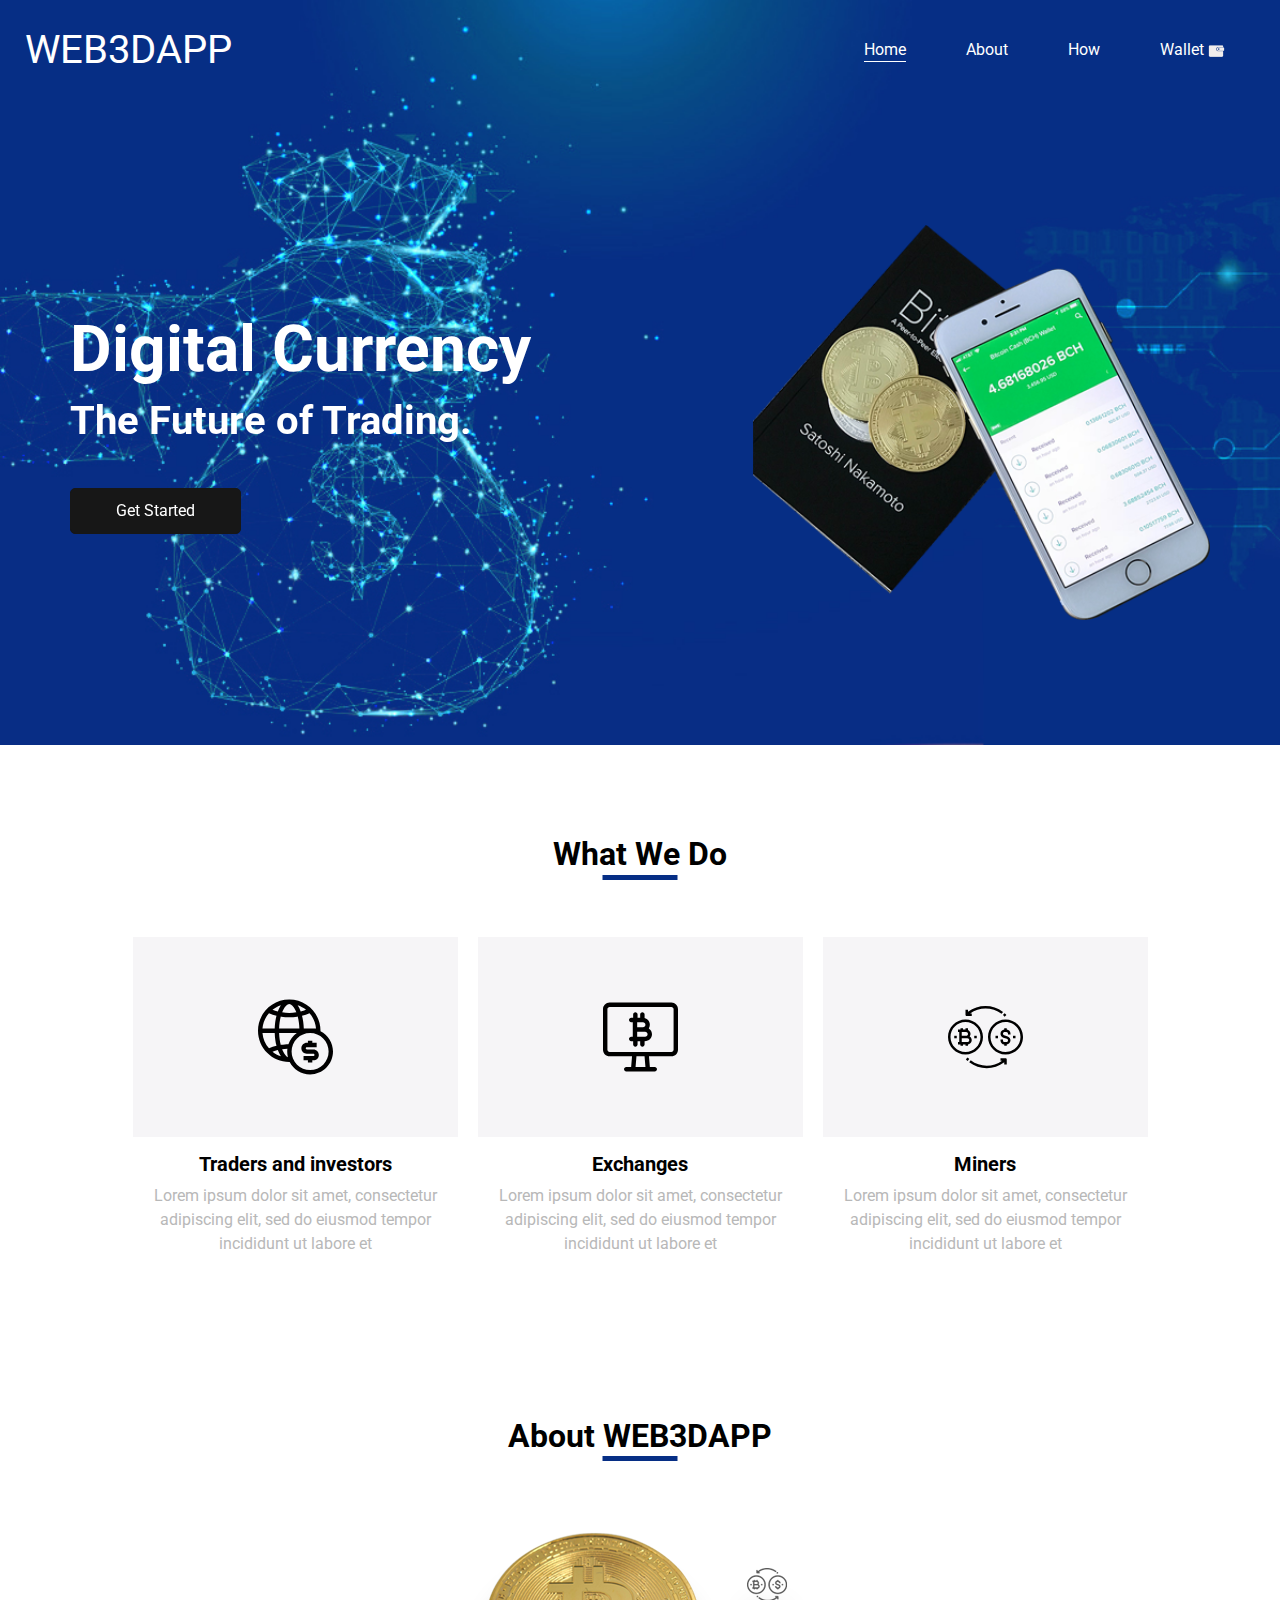
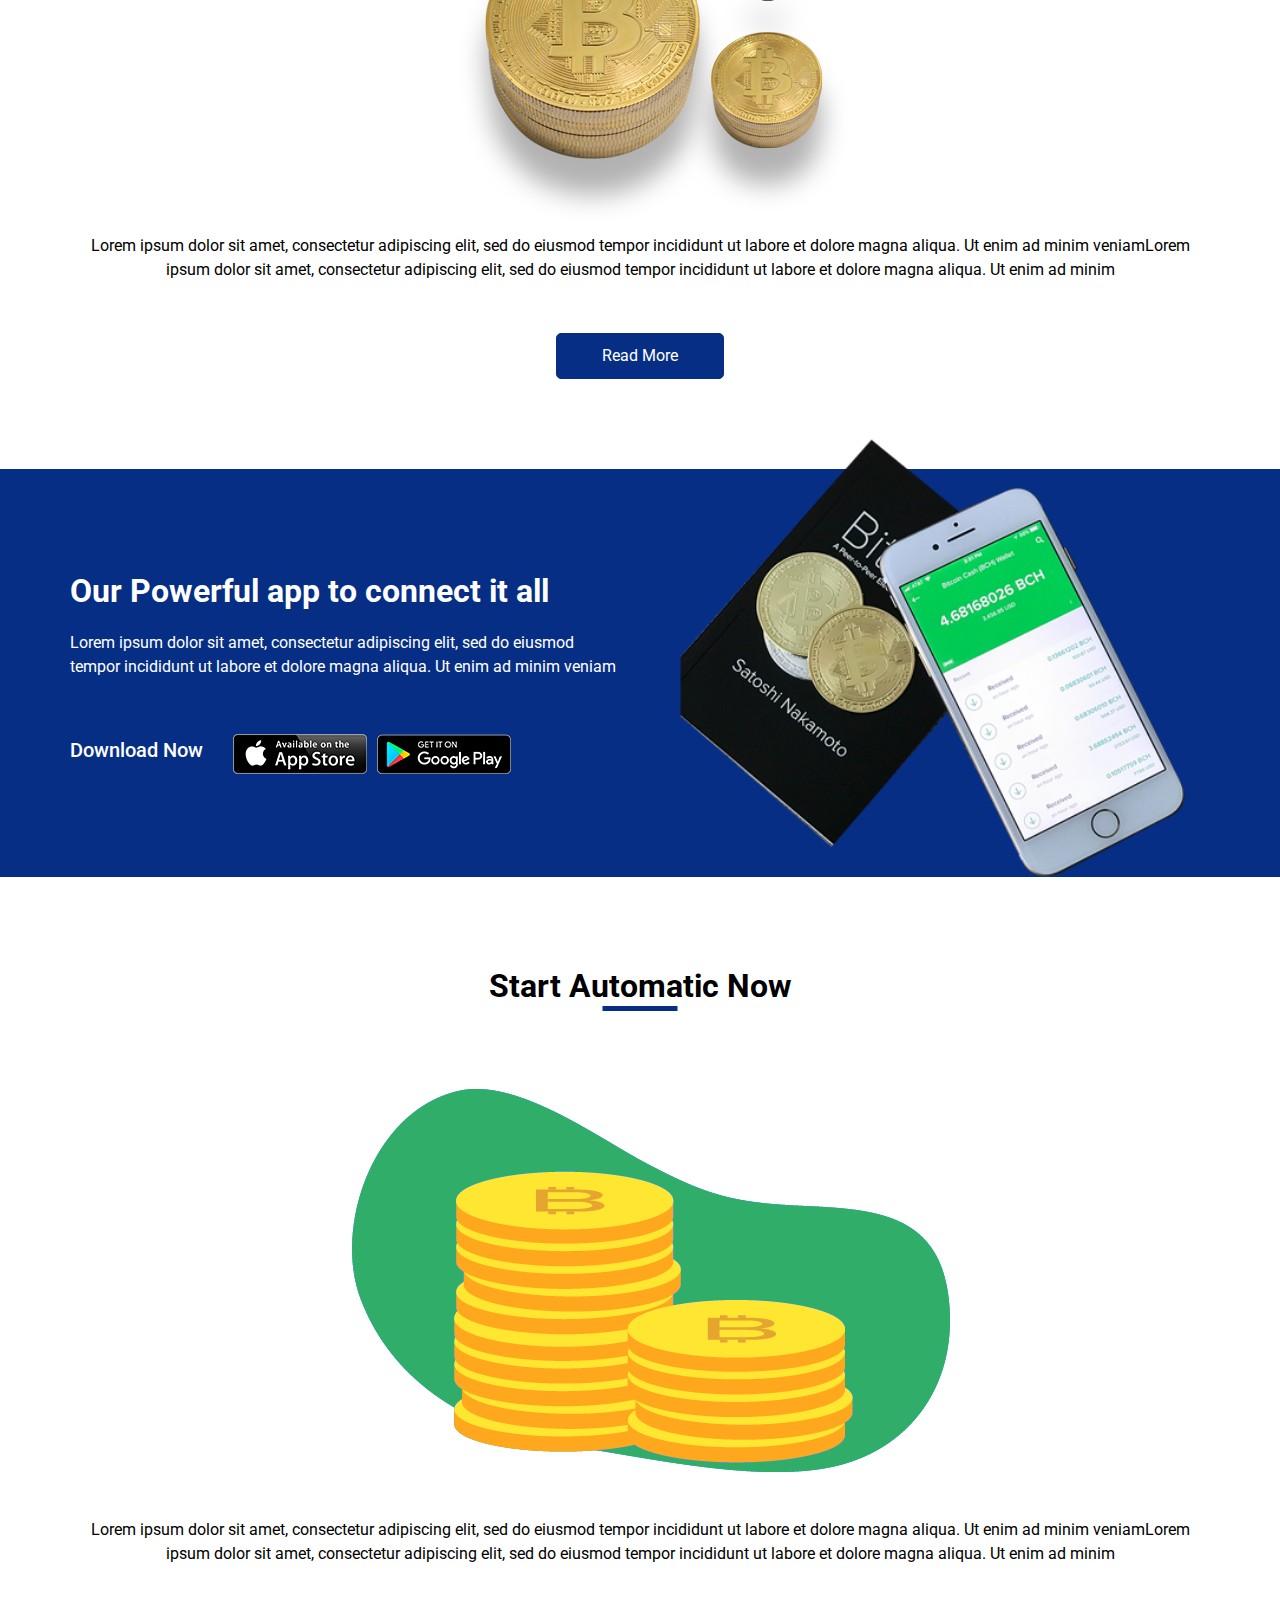
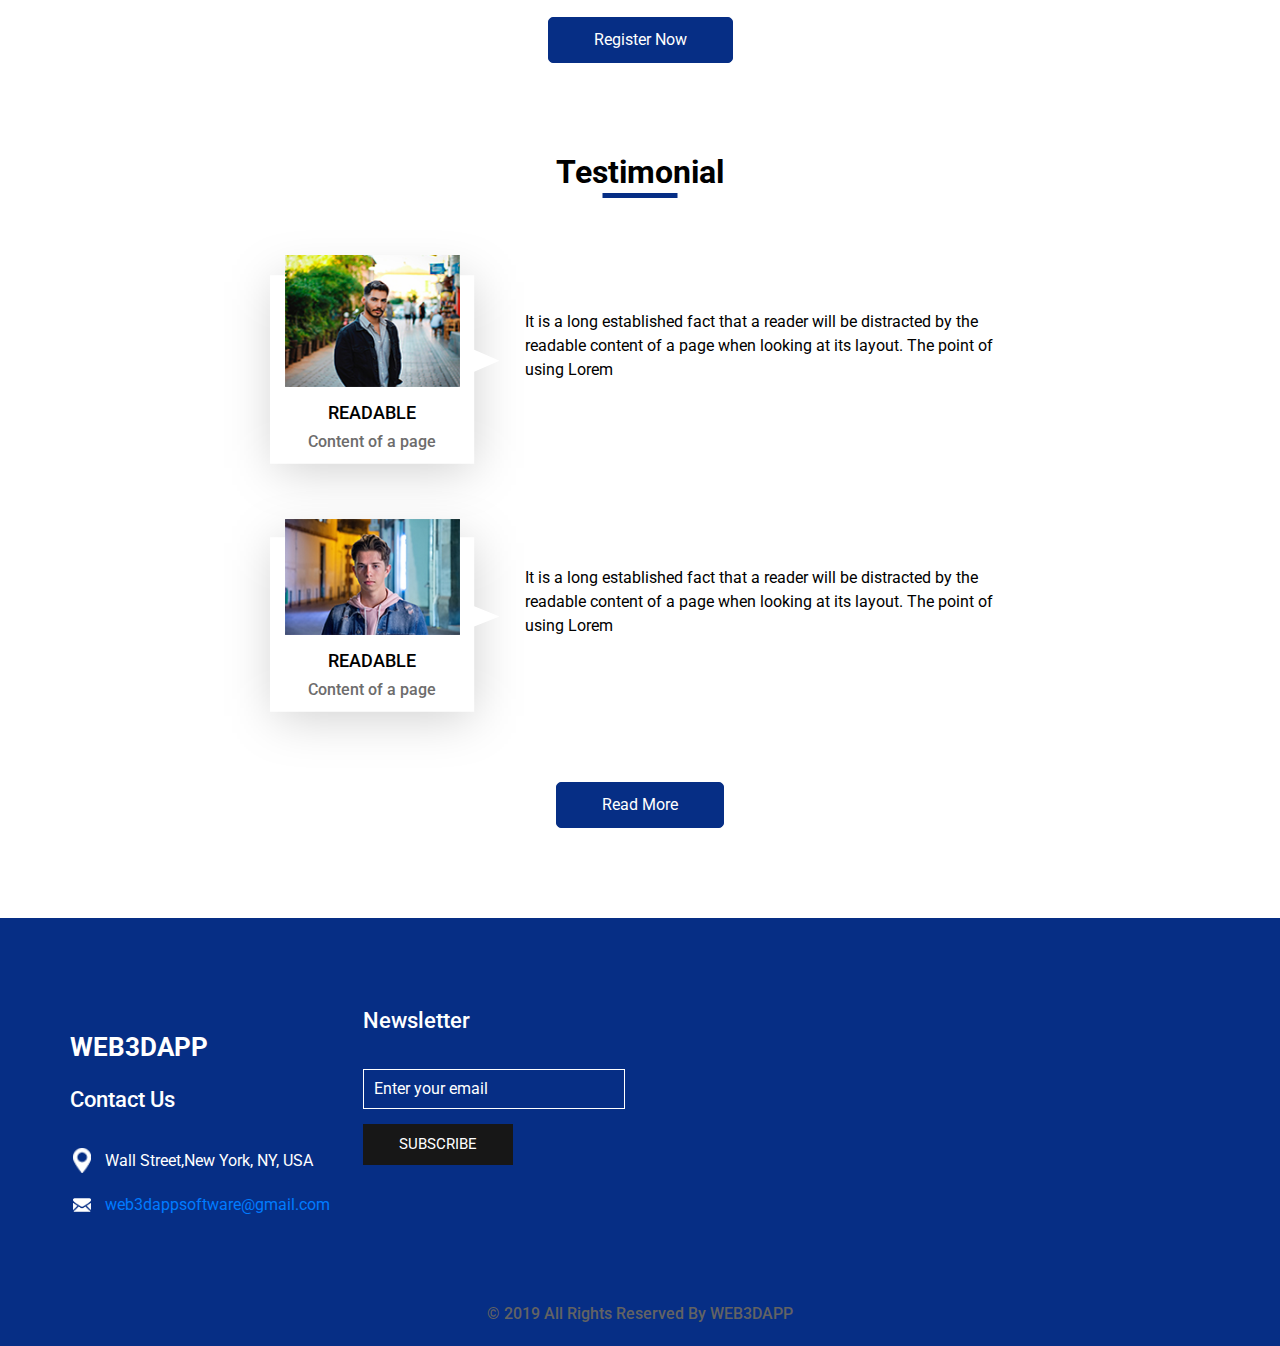
<file: index.html>
<!DOCTYPE html>
<html>

<head>
  <!-- Basic -->
  <meta charset="utf-8" />
  <meta http-equiv="X-UA-Compatible" content="IE=edge" />
  <!-- Mobile Metas -->
  <meta name="viewport" content="width=device-width, initial-scale=1, shrink-to-fit=no" />
  <!-- Site Metas -->
  <meta name="keywords" content="" />
  <meta name="description" content="" />
  <meta name="author" content="" />

  <title>WEB3DAPP</title>

  <!-- bootstrap core css -->
  <link rel="stylesheet" type="text/css" href="css/bootstrap.css" />

  <!-- fonts style -->
  <link href="https://fonts.googleapis.com/css?family=Roboto:400,700&display=swap" rel="stylesheet" />
  <!-- Custom styles for this template -->
  <link href="css/style.css" rel="stylesheet" />
  <!-- responsive style -->
  <link href="css/responsive.css" rel="stylesheet" />
</head>

<body>
  <div class="hero_area">
    <!-- header section strats -->
    <header class="header_section">
      <div class="container-fluid">
        <nav class="navbar navbar-expand-lg custom_nav-container ">
          <a class="navbar-brand" href="index.html">
            <span>
              WEB3DAPP
            </span>
          </a>
          <button class="navbar-toggler" type="button" data-toggle="collapse" data-target="#navbarSupportedContent"
            aria-controls="navbarSupportedContent" aria-expanded="false" aria-label="Toggle navigation">
            <span class="navbar-toggler-icon"></span>
          </button>

          <div class="collapse navbar-collapse" id="navbarSupportedContent">
            <div class="d-flex ml-auto flex-column flex-lg-row align-items-center">
              <ul class="navbar-nav  ">
                <li class="nav-item active">
                  <a class="nav-link" href="index.html">Home <span class="sr-only">(current)</span></a>
                </li>
                <li class="nav-item ">
                  <a class="nav-link" href="about.html"> About </a>
                </li>
                <li class="nav-item">
                  <a class="nav-link" href="how.html"> How </a>
                </li>
                <li class="nav-item">
                  <a class="nav-link" href="wallet.html">
                    <span>Wallet</span> <img src="images/wallet.png" alt="" />
                  </a>
                </li>
              </ul>
            </div>
          </div>
        </nav>
      </div>
    </header>
    <!-- end header section -->
    <!-- slider section -->
    <section class=" slider_section position-relative">
      <div id="carouselExampleIndicators" class="carousel slide" data-ride="carousel">
        <div class="carousel-inner">
          <div class="carousel-item active">
            <div class="container">
              <div class="box">
                <div class="row">
                  <div class="col-md-7">
                    <div class="detail-box">
                      <div>
                        <h1>
                          Digital Currency
                        </h1>
                        <h2>
                          The Future of Trading.
                        </h2>
                        <div class="">
                          <a href="wallet.html">
                            Get Started
                          </a>
                        </div>
                      </div>
                    </div>
                  </div>
                  <div class="col-md-5">
                    <div class="img-box">
                      <img src="images/slider-img.png" alt="" />
                    </div>
                  </div>
                </div>
              </div>
            </div>
          </div>
          </div>
        </div>
      </div>
    </section>
    <!-- end slider section -->
  </div>

  <!-- how section -->
  <section class="how_section layout_padding">
    <div class="heading_container">
      <h2>
        What We Do
      </h2>
    </div>
    <div class="how_container">
      <div class="box">
        <div class="img-box">
          <svg xmlns="http://www.w3.org/2000/svg" xmlns:xlink="http://www.w3.org/1999/xlink" version="1.1" id="Capa_1"
            x="0px" y="0px" viewBox="0 0 512 512" style="enable-background:new 0 0 512 512;" xml:space="preserve"
            width="512" height="512">
            <g>
              <path
                d="M426.674,216.389c-0.002-1.379-0.004-2.631-0.004-3.059C426.67,95.51,331.15,0,213.33,0C95.51,0,0,95.51,0,213.33   s95.51,213.34,213.33,213.34c0.321,0,1.527,0.001,3.058,0.003C242.249,477.32,294.917,512,355.688,512   C442.017,512,512,442.017,512,355.688C512,294.918,477.321,242.25,426.674,216.389z M312.565,198.33   c-1.021-31.76-5.29-61.603-12.102-88.021c17.098-4.457,34.222-10.236,51.219-17.272c25.82,29.599,41.23,66.198,44.375,105.293    M327.876,70.176c-12.086,4.518-24.203,8.335-36.289,11.434c-5.954-16.226-12.985-30.55-20.86-42.488   C291.374,45.902,310.688,56.37,327.876,70.176z M170.18,75.197c12.987-27.821,29.523-45.104,43.155-45.104   s30.168,17.283,43.156,45.104c1.876,4.02,3.658,8.231,5.352,12.597c-32.186,5.123-64.813,5.124-97.014,0   C166.522,83.428,168.303,79.217,170.18,75.197z M213.341,121.646c18.139,0,36.28-1.463,54.288-4.389   c1.152-0.187,2.306-0.39,3.46-0.589c6.475,24.82,10.438,52.799,11.458,81.662H144.124c1.019-28.864,4.982-56.845,11.458-81.665   c1.152,0.199,2.303,0.405,3.454,0.591C177.056,120.183,195.197,121.646,213.341,121.646z M155.945,39.119   c-7.877,11.939-14.909,26.266-20.864,42.494c-12.079-3.098-24.192-6.921-36.286-11.441   C115.981,56.366,135.297,45.897,155.945,39.119z M74.986,93.039c17.018,7.041,34.136,12.804,51.224,17.259   c-6.813,26.421-11.083,56.267-12.105,88.032H30.612C33.758,159.236,49.167,122.638,74.986,93.039z M30.612,228.33h83.501   c1.041,31.763,5.339,61.594,12.171,87.999c-0.001,0-0.003,0.001-0.004,0.001c-17.117,4.459-34.264,10.238-51.301,17.297   C49.165,304.022,33.758,267.423,30.612,228.33z M98.781,356.482c12.133-4.536,24.286-8.364,36.399-11.472   c0.003-0.001,0.006-0.001,0.009-0.002c5.997,16.291,13.073,30.673,21.009,42.623C135.448,380.853,116.042,370.35,98.781,356.482z    M155.65,309.96c-6.492-24.801-10.476-52.77-11.515-81.63l120.683,0.162c-26.274,18.804-46.479,45.544-57.11,76.719   c-15.447,0.469-34.298,1.859-48.668,4.189C157.91,309.58,156.78,309.77,155.65,309.96z M170.18,351.178   c-1.839-3.939-3.59-8.056-5.253-12.327c0.001,0,0.002,0,0.003,0c10.132-1.608,24.351-2.703,35.732-3.296   c-0.848,6.592-1.287,13.311-1.287,20.134c0,13.254,1.656,26.121,4.761,38.41C192.872,388.206,180.159,372.554,170.18,351.178z    M445.004,445.004C421.147,468.861,389.427,482,355.688,482s-65.459-13.139-89.316-36.996   c-23.857-23.857-36.996-55.577-36.996-89.316s13.139-65.459,36.996-89.316c23.857-23.857,55.577-36.996,89.316-36.996   s65.459,13.139,89.316,36.996C468.861,290.228,482,321.948,482,355.688S468.861,421.147,445.004,445.004z" />
              <path
                d="M378.022,340.686h-44.67c-4.032,0-7.439-3.407-7.439-7.439s3.407-7.439,7.439-7.439h67.109v-30h-29.704V281.26h-30.001   v14.548h-7.405c-20.645,0-37.439,16.795-37.439,37.439s16.795,37.439,37.439,37.439h44.67c4.032,0,7.439,3.407,7.439,7.439   s-3.407,7.439-7.44,7.439l-67.109,0.003l0.002,30l29.844-0.001v14.466h30v-14.467l7.264,0c20.645,0,37.439-16.795,37.439-37.439   S398.667,340.686,378.022,340.686z" />
            </g>
          </svg>
        </div>
        <div class="detail-box">
          <h5>
            Traders and investors
          </h5>
          <p>
            Lorem ipsum dolor sit amet, consectetur adipiscing elit, sed do
            eiusmod tempor incididunt ut labore et
          </p>
        </div>
      </div>
      <div class="box">
        <div class="img-box">
          <svg id="Capa_1" enable-background="new 0 0 510 510" height="512" viewBox="0 0 510 510" width="512"
            xmlns="http://www.w3.org/2000/svg">
            <path
              d="m465 21.125h-420c-24.813 0-45 20.187-45 45v275.5c0 24.813 20.187 45 45 45h152.393l-6.049 72.25h-33.344c-8.284 0-15 6.716-15 15s6.716 15 15 15h194c8.284 0 15-6.716 15-15s-6.716-15-15-15h-33.343l-6.049-72.25h152.392c24.813 0 45-20.187 45-45v-275.5c0-24.813-20.187-45-45-45zm-176.448 437.745h-67.104l6.049-72.245h55.006zm191.448-117.245c0 8.271-6.729 15-15 15h-420c-8.271 0-15-6.729-15-15v-275.5c0-8.271 6.729-15 15-15h420c8.271 0 15 6.729 15 15z" />
            <path
              d="m311.575 196.458c16.753-27.055 2.261-62.848-28.771-70.554v-24.112c0-8.284-6.716-15-15-15s-15 6.716-15 15v22.719h-17.754v-22.719c0-8.284-6.716-15-15-15s-15 6.716-15 15v22.719h-13.203c-8.284 0-15 6.716-15 15s6.716 15 15 15h10.607v98.729h-10.607c-8.284 0-15 6.716-15 15s6.716 15 15 15h13.203v22.719c0 8.284 6.716 15 15 15s15-6.716 15-15v-22.719h17.754v22.719c0 8.284 6.716 15 15 15s15-6.716 15-15v-22.719c53.06-.001 66.703-62.171 28.771-86.782zm-22.956-24.765c0 9.474-7.708 17.182-17.182 17.182h-38.983v-34.364h38.983c9.474 0 17.182 7.708 17.182 17.182zm-2.648 81.546h-53.517v-34.364h53.517c9.475 0 17.183 7.708 17.183 17.182s-7.709 17.182-17.183 17.182z" />
          </svg>
        </div>
        <div class="detail-box">
          <h5>
            Exchanges

          </h5>
          <p>
            Lorem ipsum dolor sit amet, consectetur adipiscing elit, sed do
            eiusmod tempor incididunt ut labore et
          </p>
        </div>
      </div>
      <div class="box">
        <div class="img-box">
          <svg height="480pt" viewBox="0 -40 480 479" width="480pt" xmlns="http://www.w3.org/2000/svg">
            <path
              d="m112 311.707031c61.855469 0 112-50.144531 112-112s-50.144531-112-112-112-112 50.144531-112 112c.0664062 61.828125 50.171875 111.933594 112 112zm0-208c53.019531 0 96 42.980469 96 96s-42.980469 96-96 96-96-42.980469-96-96c.058594-52.996093 43.003906-95.941406 96-96zm0 0" />
            <path
              d="m256 199.707031c0 61.855469 50.144531 112 112 112s112-50.144531 112-112-50.144531-112-112-112c-61.828125.066407-111.933594 50.171875-112 112zm208 0c0 53.019531-42.980469 96-96 96s-96-42.980469-96-96 42.980469-96 96-96c52.996094.058594 95.941406 43.003907 96 96zm0 0" />
            <path
              d="m120 64.507812h32v-16h-10.398438c60.222657-43.734374 142.070313-42.535156 200.984376 2.953126l9.78125-12.664063c-66.074219-50.957031-158.164063-51.074219-224.367188-.28125v-14.007813h-16v32c0 4.417969 3.582031 8 8 8zm0 0" />
            <path
              d="m362.175781 69.195312 11.648438-10.976562c-3.65625-3.871094-7.527344-7.632812-11.503907-11.199219l-10.640624 12c3.632812 3.207031 7.160156 6.640625 10.496093 10.175781zm0 0" />
            <path
              d="m114.175781 341.195312c3.65625 3.871094 7.527344 7.632813 11.503907 11.199219l10.640624-11.960937c-3.632812-3.199219-7.160156-6.65625-10.496093-10.191406zm0 0" />
            <path
              d="m145.40625 347.957031-9.78125 12.664063c66.074219 50.957031 158.171875 51.074218 224.375.277344v14.007812h16v-32c0-4.417969-3.582031-8-8-8h-32v16h10.398438c-60.222657 43.734375-142.070313 42.535156-200.984376-2.949219zm0 0" />
            <path
              d="m80 255.707031h16v-8h16v8h16v-8.40625c11.644531-1.621093 21.019531-10.382812 23.417969-21.894531 2.398437-11.511719-2.691407-23.289062-12.722657-29.425781 4.871094-6.703125 6.492188-15.230469 4.421876-23.253907-2.066407-8.023437-7.613282-14.699218-15.117188-18.210937v-10.808594h-16v8h-16v-8h-16v8h-16v16h8v64h-8v16h16zm8-88h28c6.628906 0 12 5.371094 12 12 0 6.628907-5.371094 12-12 12h-28zm36 64h-36v-24h36c6.628906 0 12 5.371094 12 12 0 6.628907-5.371094 12-12 12zm0 0" />
            <path d="m168 191.707031h16v16h-16zm0 0" />
            <path d="m40 191.707031h16v16h-16zm0 0" />
            <path d="m304 191.707031h16v16h-16zm0 0" />
            <path d="m416 191.707031h16v16h-16zm0 0" />
            <path
              d="m360 143.707031v8.265625c-12.488281 1.179688-22.4375 10.957032-23.84375 23.421875-1.40625 12.464844 6.117188 24.210938 18.027344 28.144531l22.570312 7.519532c4.9375 1.632812 7.957032 6.613281 7.128906 11.75-.832031 5.136718-5.273437 8.90625-10.476562 8.898437h-10.8125c-5.851562-.007812-10.589844-4.75-10.59375-10.601562v-5.398438h-16v5.398438c.042969 13.644531 10.421875 25.03125 24 26.335937v8.265625h16v-8.265625c12.488281-1.179687 22.4375-10.953125 23.84375-23.421875 1.40625-12.464843-6.117188-24.210937-18.027344-28.144531l-22.570312-7.519531c-4.9375-1.632813-7.957032-6.613281-7.128906-11.75.832031-5.136719 5.273437-8.90625 10.476562-8.898438h10.8125c5.851562.007813 10.589844 4.75 10.59375 10.601563v5.398437h16v-5.398437c-.042969-13.644532-10.421875-25.03125-24-26.335938v-8.265625zm0 0" />
          </svg>
        </div>
        <div class="detail-box">
          <h5>
            Miners
          </h5>
          <p>
            Lorem ipsum dolor sit amet, consectetur adipiscing elit, sed do
            eiusmod tempor incididunt ut labore et
          </p>
        </div>
      </div>
  </section>
  <!-- end how section -->

  <!-- about section -->

  <section class="about_section layout_padding-bottom">
    <div class="container">
      <div class="heading_container">
        <h2>
          About WEB3DAPP
        </h2>
      </div>
      <div class="box">
        <div class="img-box">
          <img src="images/about-img.png" alt="">
        </div>
        <div class="detail-box">
          <p>
            Lorem ipsum dolor sit amet, consectetur adipiscing elit, sed do eiusmod tempor incididunt ut labore et
            dolore magna aliqua. Ut enim ad minim veniamLorem ipsum dolor sit amet, consectetur adipiscing elit, sed do
            eiusmod tempor incididunt ut labore
            et dolore magna aliqua. Ut enim ad minim
          </p>
          <div class="btn-box">
            <a href="">
              Read More
            </a>
          </div>
        </div>
      </div>
    </div>
  </section>
  <!-- end about section -->

  <!-- app section -->

  <section class="app_section">
    <div class="container">
      <div class="row">
        <div class="col-md-6">
          <div class="detail-box">
            <h2>
              Our Powerful app to connect it all
            </h2>
            <p>
              Lorem ipsum dolor sit amet, consectetur adipiscing elit, sed do eiusmod tempor incididunt ut labore et
              dolore magna aliqua. Ut enim ad minim veniam
            </p>
            <div class="download_box">
              <h5>
                Download Now
              </h5>
              <div class="btn-box">
                <a href="">
                  <img src="images/app-store.png" alt="">
                </a>
                <a href="">
                  <img src="images/play-store.png" alt="">
                </a>
              </div>
            </div>
          </div>
        </div>
        <div class="col-md-6">
          <div class="img-box">
            <img src="images/slider-img.png" alt="">
          </div>
        </div>
      </div>
    </div>
  </section>

  <!-- end app section -->


  <!-- auto section -->

  <section class="auto_section layout_padding">
    <div class="container">
      <div class="heading_container">
        <h2>
          Start Automatic Now
        </h2>
      </div>
      <div class="box">
        <div class="img-box">
          <img src="images/auto-img.png" alt="">
        </div>
        <div class="detail-box">
          <p>
            Lorem ipsum dolor sit amet, consectetur adipiscing elit, sed do eiusmod tempor incididunt ut labore et
            dolore magna aliqua. Ut enim ad minim veniamLorem ipsum dolor sit amet, consectetur adipiscing elit, sed do
            eiusmod tempor incididunt ut labore
            et dolore magna aliqua. Ut enim ad minim
          </p>
          <div class="btn-box">
            <a href="">
              Register Now
            </a>
          </div>
        </div>
      </div>
    </div>
  </section>
  <!-- end auto section -->

  <!-- client section -->

  <section class="client_section layout_padding-bottom">
    <div class="container">
      <div class="heading_container">
        <h2>
          Testimonial
        </h2>
      </div>
      <div class="box">
        <div class="b-1">
          <div class="client_id">
            <div class="img-box">
              <img src="images/client-1.jpg" alt="">
            </div>
            <div class="name">
              <h5>
                Readable
              </h5>
              <h6>
                Content of a page
              </h6>
            </div>
          </div>
        </div>
        <div class="client_detail">
          <p>
            It is a long established fact that a reader will be distracted by the readable content of a page when
            looking at its layout. The point of using Lorem
          </p>
        </div>
      </div>
      <div class="box">
        <div class="client_id">
          <div class="img-box">
            <img src="images/client-2.jpg" alt="">
          </div>
          <div class="name">
            <h5>
              Readable
            </h5>
            <h6>
              Content of a page
            </h6>
          </div>
        </div>
        <div class="client_detail">
          <p>
            It is a long established fact that a reader will be distracted by the readable content of a page when
            looking at its layout. The point of using Lorem
          </p>
        </div>
      </div>
      <div class="btn-box">
        <a href="">
          Read More
        </a>
      </div>
    </div>
  </section>


  <!-- end client section -->

      <!-- info section -->
      <section class="info_section layout_padding">
        <div class="container">
          <div class="row">
            <div class="col-md-3">
              <div class="info_contact">
                <div class="info_logo">
                  <a href="index.html">
                    <span>
                      WEB3DAPP</span>
                  </a>
                </div>
                <h5>
                  Contact Us
                </h5>
                
                <div>
                  <div class="img-box">
                    <img src="images/location.png" width="18px" alt="" />
                  </div>
                  <p>
                    Wall Street,New York, NY, USA
                  </p>
                </div>
    
    
                <div>
                  <div class="img-box">
                    <img src="images/envelope.png" width="18px" alt="" />
                  </div>
                  <p>
                    <a href="mailto:web3dappsoftware@gmail.com">web3dappsoftware@gmail.com</a>
                  </p>
                </div>
              </div>
            </div>
    
            <div class="col-md-3">
              <div class="info_form ">
                <h5>
                  Newsletter
                </h5>
                <form action="">
                  <input type="email" placeholder="Enter your email" />
                  <button>
                    Subscribe
                  </button>
                </form>
              </div>
            </div>
          </div>
        </div>
      </section>
    
      <!-- end info_section -->
    
      <!-- footer section -->
      <section class="container-fluid footer_section">
        <p>
          &copy; 2019 All Rights Reserved By
          <a href="index.html">WEB3DAPP</a>
        </p>
      </section>
      <!-- footer section -->
        <script type="text/javascript" src="js/jquery-3.4.1.min.js"></script>
        <script type="text/javascript" src="js/bootstrap.js"></script>
      
      </body>
    </html>
</file>
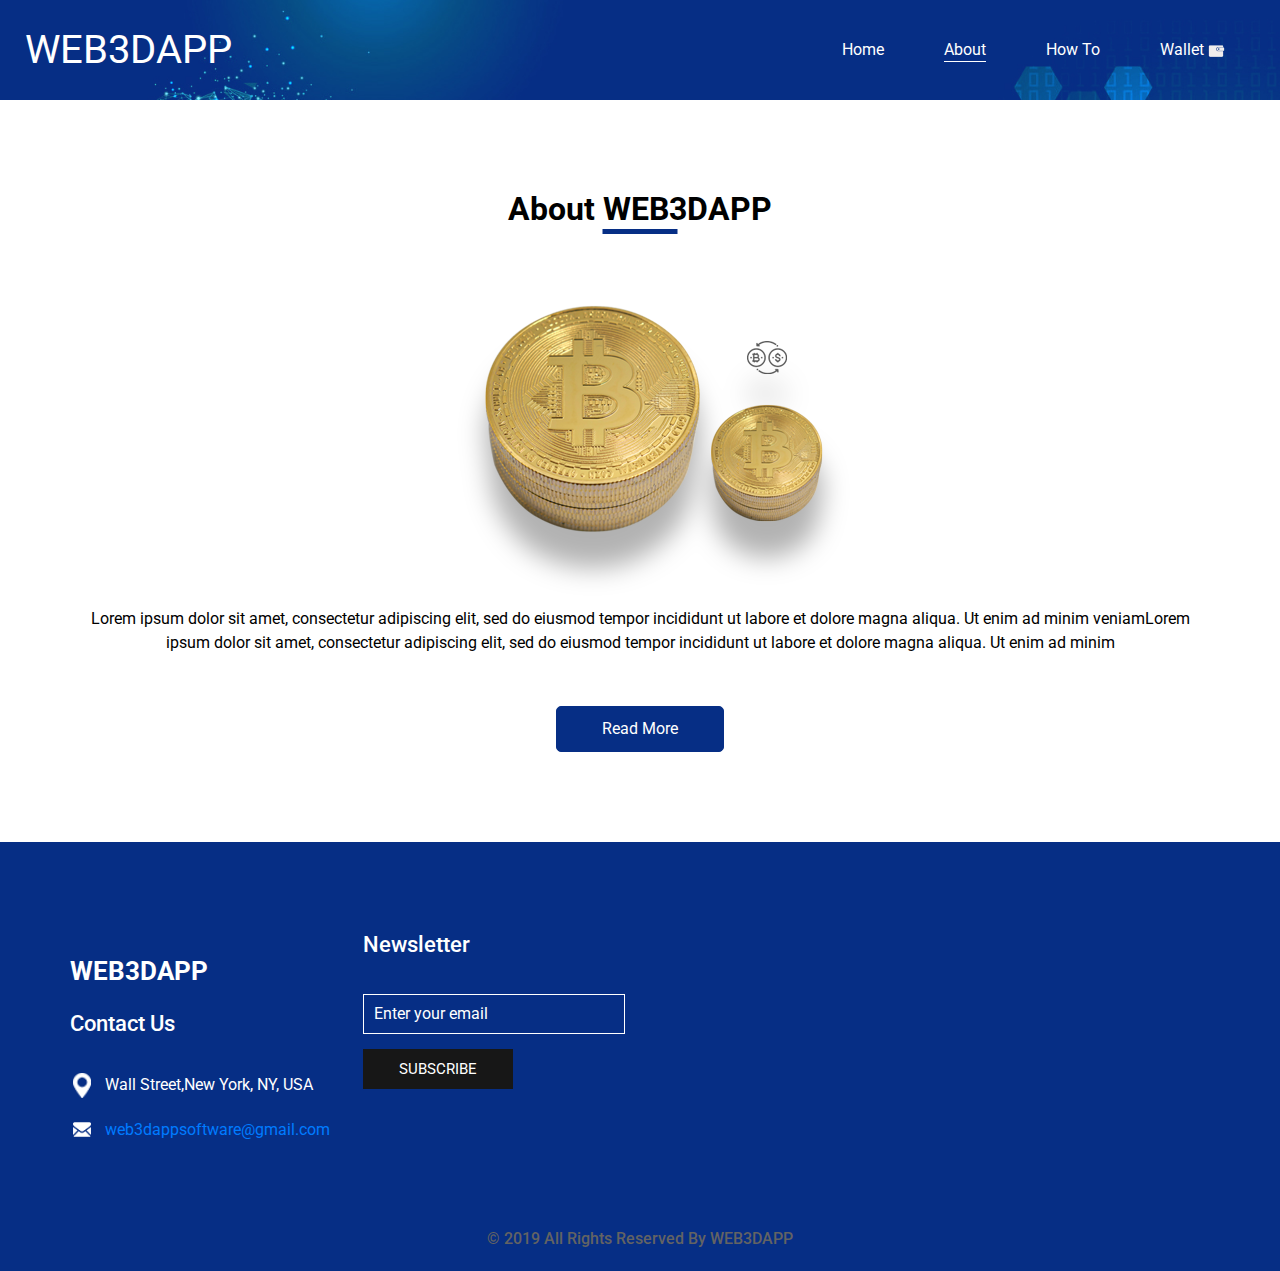
<file: about.html>
<!DOCTYPE html>
<html>

<head>
  <!-- Basic -->
  <meta charset="utf-8" />
  <meta http-equiv="X-UA-Compatible" content="IE=edge" />
  <!-- Mobile Metas -->
  <meta name="viewport" content="width=device-width, initial-scale=1, shrink-to-fit=no" />
  <!-- Site Metas -->
  <meta name="keywords" content="" />
  <meta name="description" content="" />
  <meta name="author" content="" />

  <title>WEB3DAPP</title>

  <!-- slider stylesheet -->
  <!-- slider stylesheet -->
  <link rel="stylesheet" type="text/css"
    href="https://cdnjs.cloudflare.com/ajax/libs/OwlCarousel2/2.3.4/assets/owl.carousel.min.css" />

  <!-- bootstrap core css -->
  <link rel="stylesheet" type="text/css" href="css/bootstrap.css" />

  <!-- fonts style -->
  <link href="https://fonts.googleapis.com/css?family=Roboto:400,700&display=swap" rel="stylesheet" />
  <!-- Custom styles for this template -->
  <link href="css/style.css" rel="stylesheet" />
  <!-- responsive style -->
  <link href="css/responsive.css" rel="stylesheet" />
</head>

<body>
  <div class="hero_area">
    <!-- header section strats -->
    <header class="header_section">
      <div class="container-fluid">
        <nav class="navbar navbar-expand-lg custom_nav-container ">
          <a class="navbar-brand" href="index.html">
            <span>
              WEB3DAPP
            </span>
          </a>
          <button class="navbar-toggler" type="button" data-toggle="collapse" data-target="#navbarSupportedContent"
            aria-controls="navbarSupportedContent" aria-expanded="false" aria-label="Toggle navigation">
            <span class="navbar-toggler-icon"></span>
          </button>

          <div class="collapse navbar-collapse" id="navbarSupportedContent">
            <div class="d-flex ml-auto flex-column flex-lg-row align-items-center">
              <ul class="navbar-nav  ">
                <li class="nav-item ">
                  <a class="nav-link" href="index.html">Home <span class="sr-only">(current)</span></a>
                </li>
                <li class="nav-item active">
                  <a class="nav-link" href="about.html"> About </a>
                </li>
                <li class="nav-item">
                  <a class="nav-link" href="how.html"> How To</a>
                </li>
                <li class="nav-item">
                  <a class="nav-link" href="wallet.html">
                    <span>Wallet</span> <img src="images/wallet.png" alt="" />
                  </a>
                </li>

              </ul>
            </div>
          </div>
        </nav>
      </div>
    </header>
    <!-- end header section -->
  </div>

  <!-- about section -->

  <section class="about_section layout_padding">
    <div class="container">
      <div class="heading_container">
        <h2>
          About WEB3DAPP
        </h2>
      </div>
      <div class="box">
        <div class="img-box">
          <img src="images/about-img.png" alt="">
        </div>
        <div class="detail-box">
          <p>
            Lorem ipsum dolor sit amet, consectetur adipiscing elit, sed do eiusmod tempor incididunt ut labore et
            dolore magna aliqua. Ut enim ad minim veniamLorem ipsum dolor sit amet, consectetur adipiscing elit, sed do
            eiusmod tempor incididunt ut labore
            et dolore magna aliqua. Ut enim ad minim
          </p>
          <div class="btn-box">
            <a href="">
              Read More
            </a>
          </div>
        </div>
      </div>
    </div>
  </section>
  <!-- end about section -->

      <!-- info section -->
      <section class="info_section layout_padding">
        <div class="container">
          <div class="row">
            <div class="col-md-3">
              <div class="info_contact">
                <div class="info_logo">
                  <a href="index.html">
                    <span>
                      WEB3DAPP</span>
                  </a>
                </div>
                <h5>
                  Contact Us
                </h5>
                
                <div>
                  <div class="img-box">
                    <img src="images/location.png" width="18px" alt="" />
                  </div>
                  <p>
                    Wall Street,New York, NY, USA
                  </p>
                </div>
    
    
                <div>
                  <div class="img-box">
                    <img src="images/envelope.png" width="18px" alt="" />
                  </div>
                  <p>
                    <a href="mailto:web3dappsoftware@gmail.com">web3dappsoftware@gmail.com</a>
                  </p>
                </div>
              </div>
            </div>
    
            <div class="col-md-3">
              <div class="info_form ">
                <h5>
                  Newsletter
                </h5>
                <form action="">
                  <input type="email" placeholder="Enter your email" />
                  <button>
                    Subscribe
                  </button>
                </form>
              </div>
            </div>
          </div>
        </div>
      </section>
    
      <!-- end info_section -->
    
      <!-- footer section -->
      <section class="container-fluid footer_section">
        <p>
          &copy; 2019 All Rights Reserved By
          <a href="index.html">WEB3DAPP</a>
        </p>
      </section>
      <!-- footer section -->
        <script type="text/javascript" src="js/jquery-3.4.1.min.js"></script>
        <script type="text/javascript" src="js/bootstrap.js"></script>
      
      </body>
    </html>
</file>
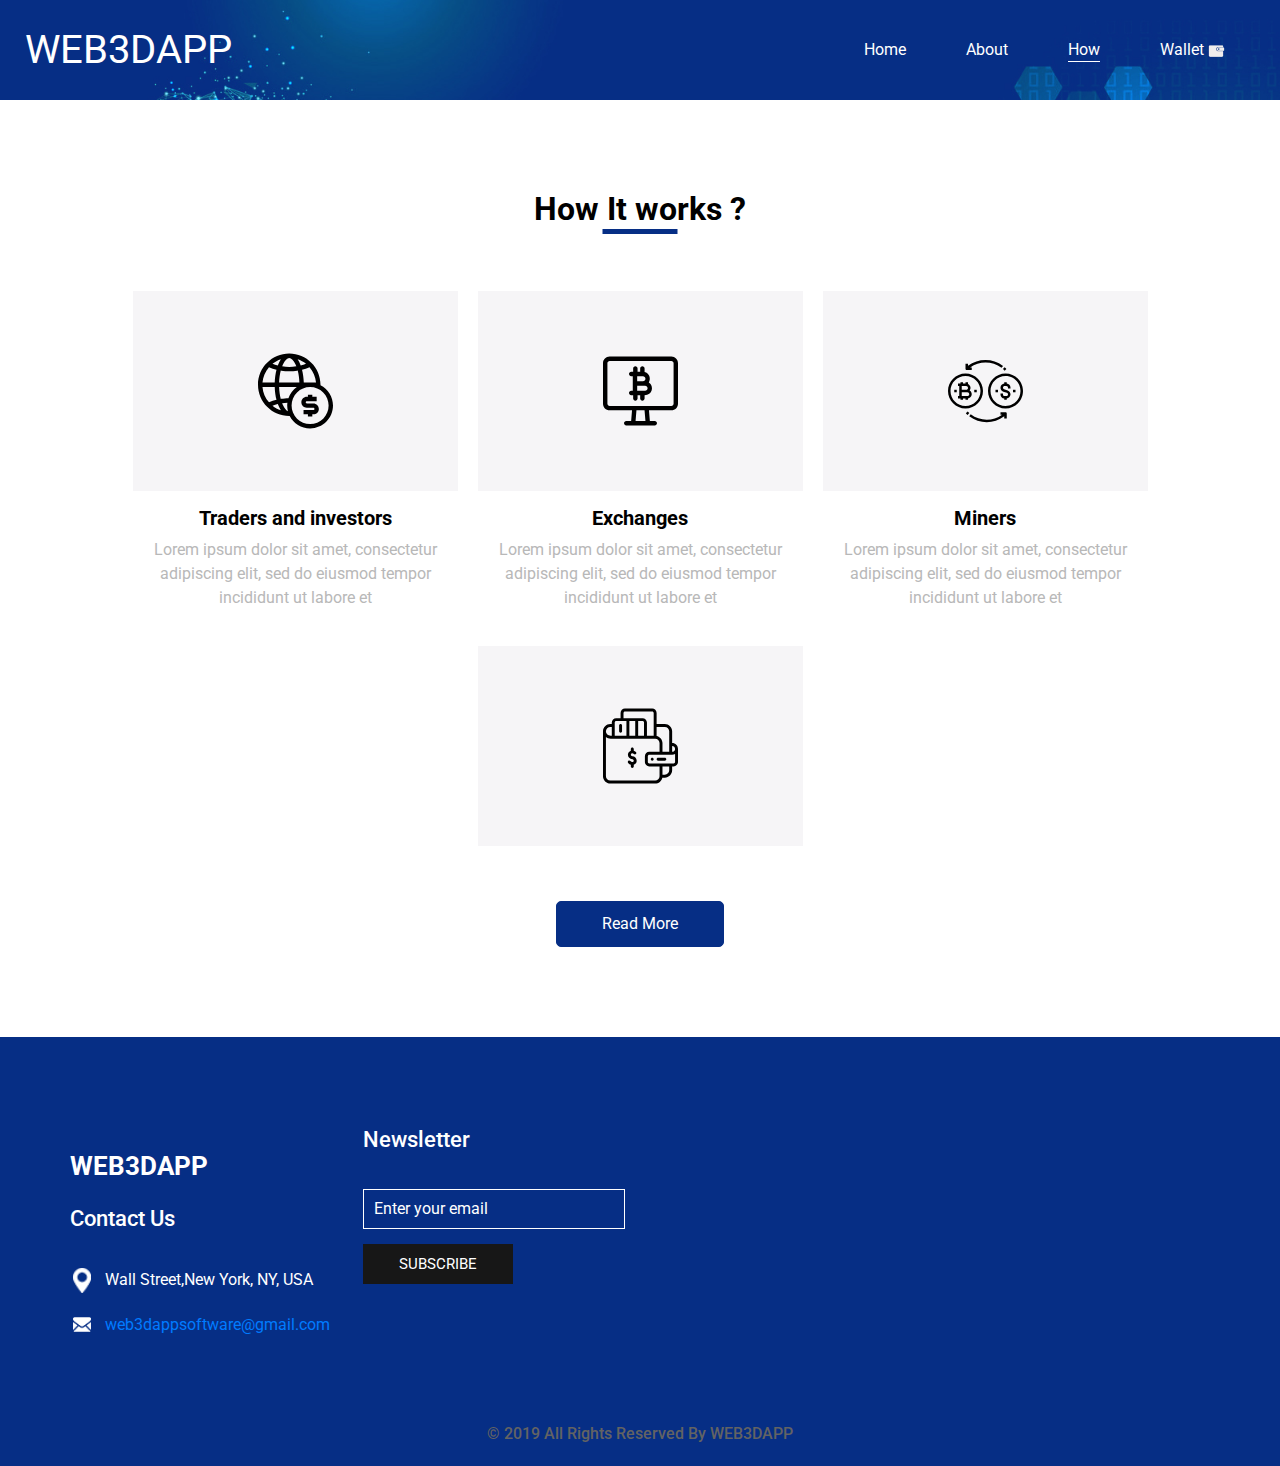
<file: how.html>
<!DOCTYPE html>
<html>

<head>
  <!-- Basic -->
  <meta charset="utf-8" />
  <meta http-equiv="X-UA-Compatible" content="IE=edge" />
  <!-- Mobile Metas -->
  <meta name="viewport" content="width=device-width, initial-scale=1, shrink-to-fit=no" />
  <!-- Site Metas -->
  <meta name="keywords" content="" />
  <meta name="description" content="" />
  <meta name="author" content="" />

  <title>WEB3DAPP</title>

  <!-- slider stylesheet -->
  <!-- slider stylesheet -->
  <link rel="stylesheet" type="text/css"
    href="https://cdnjs.cloudflare.com/ajax/libs/OwlCarousel2/2.3.4/assets/owl.carousel.min.css" />

  <!-- bootstrap core css -->
  <link rel="stylesheet" type="text/css" href="css/bootstrap.css" />

  <!-- fonts style -->
  <link href="https://fonts.googleapis.com/css?family=Roboto:400,700&display=swap" rel="stylesheet" />
  <!-- Custom styles for this template -->
  <link href="css/style.css" rel="stylesheet" />
  <!-- responsive style -->
  <link href="css/responsive.css" rel="stylesheet" />
</head>

<body>
  <div class="hero_area">
    <!-- header section strats -->
    <header class="header_section">
      <div class="container-fluid">
        <nav class="navbar navbar-expand-lg custom_nav-container ">
          <a class="navbar-brand" href="index.html">
            <span>
              WEB3DAPP
            </span>
          </a>
          <button class="navbar-toggler" type="button" data-toggle="collapse" data-target="#navbarSupportedContent"
            aria-controls="navbarSupportedContent" aria-expanded="false" aria-label="Toggle navigation">
            <span class="navbar-toggler-icon"></span>
          </button>

          <div class="collapse navbar-collapse" id="navbarSupportedContent">
            <div class="d-flex ml-auto flex-column flex-lg-row align-items-center">
              <ul class="navbar-nav  ">
                <li class="nav-item ">
                  <a class="nav-link" href="index.html">Home <span class="sr-only">(current)</span></a>
                </li>
                <li class="nav-item ">
                  <a class="nav-link" href="about.html"> About </a>
                </li>
                <li class="nav-item active">
                  <a class="nav-link" href="how.html"> How </a>
                </li>
                <li class="nav-item">
                  <a class="nav-link" href="wallet.html">
                    <span>Wallet</span> <img src="images/wallet.png" alt="" />
                  </a>
                </li>
            </div>
          </div>
        </nav>
      </div>
    </header>
    <!-- end header section -->

  </div>

  <!-- how section -->
  <section class="how_section layout_padding">
    <div class="heading_container">
      <h2>
        How It works ?
      </h2>
    </div>
    <div class="how_container">
      <div class="box">
        <div class="img-box">
          <svg xmlns="http://www.w3.org/2000/svg" xmlns:xlink="http://www.w3.org/1999/xlink" version="1.1" id="Capa_1"
            x="0px" y="0px" viewBox="0 0 512 512" style="enable-background:new 0 0 512 512;" xml:space="preserve"
            width="512" height="512">
            <g>
              <path
                d="M426.674,216.389c-0.002-1.379-0.004-2.631-0.004-3.059C426.67,95.51,331.15,0,213.33,0C95.51,0,0,95.51,0,213.33   s95.51,213.34,213.33,213.34c0.321,0,1.527,0.001,3.058,0.003C242.249,477.32,294.917,512,355.688,512   C442.017,512,512,442.017,512,355.688C512,294.918,477.321,242.25,426.674,216.389z M312.565,198.33   c-1.021-31.76-5.29-61.603-12.102-88.021c17.098-4.457,34.222-10.236,51.219-17.272c25.82,29.599,41.23,66.198,44.375,105.293    M327.876,70.176c-12.086,4.518-24.203,8.335-36.289,11.434c-5.954-16.226-12.985-30.55-20.86-42.488   C291.374,45.902,310.688,56.37,327.876,70.176z M170.18,75.197c12.987-27.821,29.523-45.104,43.155-45.104   s30.168,17.283,43.156,45.104c1.876,4.02,3.658,8.231,5.352,12.597c-32.186,5.123-64.813,5.124-97.014,0   C166.522,83.428,168.303,79.217,170.18,75.197z M213.341,121.646c18.139,0,36.28-1.463,54.288-4.389   c1.152-0.187,2.306-0.39,3.46-0.589c6.475,24.82,10.438,52.799,11.458,81.662H144.124c1.019-28.864,4.982-56.845,11.458-81.665   c1.152,0.199,2.303,0.405,3.454,0.591C177.056,120.183,195.197,121.646,213.341,121.646z M155.945,39.119   c-7.877,11.939-14.909,26.266-20.864,42.494c-12.079-3.098-24.192-6.921-36.286-11.441   C115.981,56.366,135.297,45.897,155.945,39.119z M74.986,93.039c17.018,7.041,34.136,12.804,51.224,17.259   c-6.813,26.421-11.083,56.267-12.105,88.032H30.612C33.758,159.236,49.167,122.638,74.986,93.039z M30.612,228.33h83.501   c1.041,31.763,5.339,61.594,12.171,87.999c-0.001,0-0.003,0.001-0.004,0.001c-17.117,4.459-34.264,10.238-51.301,17.297   C49.165,304.022,33.758,267.423,30.612,228.33z M98.781,356.482c12.133-4.536,24.286-8.364,36.399-11.472   c0.003-0.001,0.006-0.001,0.009-0.002c5.997,16.291,13.073,30.673,21.009,42.623C135.448,380.853,116.042,370.35,98.781,356.482z    M155.65,309.96c-6.492-24.801-10.476-52.77-11.515-81.63l120.683,0.162c-26.274,18.804-46.479,45.544-57.11,76.719   c-15.447,0.469-34.298,1.859-48.668,4.189C157.91,309.58,156.78,309.77,155.65,309.96z M170.18,351.178   c-1.839-3.939-3.59-8.056-5.253-12.327c0.001,0,0.002,0,0.003,0c10.132-1.608,24.351-2.703,35.732-3.296   c-0.848,6.592-1.287,13.311-1.287,20.134c0,13.254,1.656,26.121,4.761,38.41C192.872,388.206,180.159,372.554,170.18,351.178z    M445.004,445.004C421.147,468.861,389.427,482,355.688,482s-65.459-13.139-89.316-36.996   c-23.857-23.857-36.996-55.577-36.996-89.316s13.139-65.459,36.996-89.316c23.857-23.857,55.577-36.996,89.316-36.996   s65.459,13.139,89.316,36.996C468.861,290.228,482,321.948,482,355.688S468.861,421.147,445.004,445.004z" />
              <path
                d="M378.022,340.686h-44.67c-4.032,0-7.439-3.407-7.439-7.439s3.407-7.439,7.439-7.439h67.109v-30h-29.704V281.26h-30.001   v14.548h-7.405c-20.645,0-37.439,16.795-37.439,37.439s16.795,37.439,37.439,37.439h44.67c4.032,0,7.439,3.407,7.439,7.439   s-3.407,7.439-7.44,7.439l-67.109,0.003l0.002,30l29.844-0.001v14.466h30v-14.467l7.264,0c20.645,0,37.439-16.795,37.439-37.439   S398.667,340.686,378.022,340.686z" />
            </g>
          </svg>
        </div>
        <div class="detail-box">
          <h5>
            Traders and investors
          </h5>
          <p>
            Lorem ipsum dolor sit amet, consectetur adipiscing elit, sed do
            eiusmod tempor incididunt ut labore et
          </p>
        </div>
      </div>
      <div class="box">
        <div class="img-box">
          <svg id="Capa_1" enable-background="new 0 0 510 510" height="512" viewBox="0 0 510 510" width="512"
            xmlns="http://www.w3.org/2000/svg">
            <path
              d="m465 21.125h-420c-24.813 0-45 20.187-45 45v275.5c0 24.813 20.187 45 45 45h152.393l-6.049 72.25h-33.344c-8.284 0-15 6.716-15 15s6.716 15 15 15h194c8.284 0 15-6.716 15-15s-6.716-15-15-15h-33.343l-6.049-72.25h152.392c24.813 0 45-20.187 45-45v-275.5c0-24.813-20.187-45-45-45zm-176.448 437.745h-67.104l6.049-72.245h55.006zm191.448-117.245c0 8.271-6.729 15-15 15h-420c-8.271 0-15-6.729-15-15v-275.5c0-8.271 6.729-15 15-15h420c8.271 0 15 6.729 15 15z" />
            <path
              d="m311.575 196.458c16.753-27.055 2.261-62.848-28.771-70.554v-24.112c0-8.284-6.716-15-15-15s-15 6.716-15 15v22.719h-17.754v-22.719c0-8.284-6.716-15-15-15s-15 6.716-15 15v22.719h-13.203c-8.284 0-15 6.716-15 15s6.716 15 15 15h10.607v98.729h-10.607c-8.284 0-15 6.716-15 15s6.716 15 15 15h13.203v22.719c0 8.284 6.716 15 15 15s15-6.716 15-15v-22.719h17.754v22.719c0 8.284 6.716 15 15 15s15-6.716 15-15v-22.719c53.06-.001 66.703-62.171 28.771-86.782zm-22.956-24.765c0 9.474-7.708 17.182-17.182 17.182h-38.983v-34.364h38.983c9.474 0 17.182 7.708 17.182 17.182zm-2.648 81.546h-53.517v-34.364h53.517c9.475 0 17.183 7.708 17.183 17.182s-7.709 17.182-17.183 17.182z" />
          </svg>
        </div>
        <div class="detail-box">
          <h5>
            Exchanges

          </h5>
          <p>
            Lorem ipsum dolor sit amet, consectetur adipiscing elit, sed do
            eiusmod tempor incididunt ut labore et
          </p>
        </div>
      </div>
      <div class="box">
        <div class="img-box">
          <svg height="480pt" viewBox="0 -40 480 479" width="480pt" xmlns="http://www.w3.org/2000/svg">
            <path
              d="m112 311.707031c61.855469 0 112-50.144531 112-112s-50.144531-112-112-112-112 50.144531-112 112c.0664062 61.828125 50.171875 111.933594 112 112zm0-208c53.019531 0 96 42.980469 96 96s-42.980469 96-96 96-96-42.980469-96-96c.058594-52.996093 43.003906-95.941406 96-96zm0 0" />
            <path
              d="m256 199.707031c0 61.855469 50.144531 112 112 112s112-50.144531 112-112-50.144531-112-112-112c-61.828125.066407-111.933594 50.171875-112 112zm208 0c0 53.019531-42.980469 96-96 96s-96-42.980469-96-96 42.980469-96 96-96c52.996094.058594 95.941406 43.003907 96 96zm0 0" />
            <path
              d="m120 64.507812h32v-16h-10.398438c60.222657-43.734374 142.070313-42.535156 200.984376 2.953126l9.78125-12.664063c-66.074219-50.957031-158.164063-51.074219-224.367188-.28125v-14.007813h-16v32c0 4.417969 3.582031 8 8 8zm0 0" />
            <path
              d="m362.175781 69.195312 11.648438-10.976562c-3.65625-3.871094-7.527344-7.632812-11.503907-11.199219l-10.640624 12c3.632812 3.207031 7.160156 6.640625 10.496093 10.175781zm0 0" />
            <path
              d="m114.175781 341.195312c3.65625 3.871094 7.527344 7.632813 11.503907 11.199219l10.640624-11.960937c-3.632812-3.199219-7.160156-6.65625-10.496093-10.191406zm0 0" />
            <path
              d="m145.40625 347.957031-9.78125 12.664063c66.074219 50.957031 158.171875 51.074218 224.375.277344v14.007812h16v-32c0-4.417969-3.582031-8-8-8h-32v16h10.398438c-60.222657 43.734375-142.070313 42.535156-200.984376-2.949219zm0 0" />
            <path
              d="m80 255.707031h16v-8h16v8h16v-8.40625c11.644531-1.621093 21.019531-10.382812 23.417969-21.894531 2.398437-11.511719-2.691407-23.289062-12.722657-29.425781 4.871094-6.703125 6.492188-15.230469 4.421876-23.253907-2.066407-8.023437-7.613282-14.699218-15.117188-18.210937v-10.808594h-16v8h-16v-8h-16v8h-16v16h8v64h-8v16h16zm8-88h28c6.628906 0 12 5.371094 12 12 0 6.628907-5.371094 12-12 12h-28zm36 64h-36v-24h36c6.628906 0 12 5.371094 12 12 0 6.628907-5.371094 12-12 12zm0 0" />
            <path d="m168 191.707031h16v16h-16zm0 0" />
            <path d="m40 191.707031h16v16h-16zm0 0" />
            <path d="m304 191.707031h16v16h-16zm0 0" />
            <path d="m416 191.707031h16v16h-16zm0 0" />
            <path
              d="m360 143.707031v8.265625c-12.488281 1.179688-22.4375 10.957032-23.84375 23.421875-1.40625 12.464844 6.117188 24.210938 18.027344 28.144531l22.570312 7.519532c4.9375 1.632812 7.957032 6.613281 7.128906 11.75-.832031 5.136718-5.273437 8.90625-10.476562 8.898437h-10.8125c-5.851562-.007812-10.589844-4.75-10.59375-10.601562v-5.398438h-16v5.398438c.042969 13.644531 10.421875 25.03125 24 26.335937v8.265625h16v-8.265625c12.488281-1.179687 22.4375-10.953125 23.84375-23.421875 1.40625-12.464843-6.117188-24.210937-18.027344-28.144531l-22.570312-7.519531c-4.9375-1.632813-7.957032-6.613281-7.128906-11.75.832031-5.136719 5.273437-8.90625 10.476562-8.898438h10.8125c5.851562.007813 10.589844 4.75 10.59375 10.601563v5.398437h16v-5.398437c-.042969-13.644532-10.421875-25.03125-24-26.335938v-8.265625zm0 0" />
          </svg>
        </div>
        <div class="detail-box">
          <h5>
            Miners
          </h5>
          <p>
            Lorem ipsum dolor sit amet, consectetur adipiscing elit, sed do
            eiusmod tempor incididunt ut labore et
          </p>
        </div>
      </div>
      <div class="box">
        <div class="img-box">
          <svg viewBox="0 0 512 512" xmlns="http://www.w3.org/2000/svg">
            <path
              d="m336 336c-5.519531 0-10 4.480469-10 10s4.480469 10 10 10 10-4.480469 10-10-4.480469-10-10-10zm0 0" />
            <path
              d="m200 326c-5.515625 0-10-4.484375-10-10s4.484375-10 10-10c3.542969 0 7.28125 1.808594 10.816406 5.226562 3.96875 3.839844 10.300782 3.738282 14.140625-.234374 3.839844-3.96875 3.734375-10.296876-.234375-14.136719-5.074218-4.914063-10.152344-7.691407-14.722656-9.207031v-11.648438c0-5.523438-4.476562-10-10-10s-10 4.476562-10 10v11.71875c-11.640625 4.128906-20 15.246094-20 28.28125 0 16.542969 13.457031 30 30 30 5.511719 0 10 4.484375 10 10s-4.488281 10-10 10c-4.273438 0-8.886719-2.6875-12.988281-7.566406-3.550781-4.226563-9.859375-4.773438-14.085938-1.21875-4.230469 3.554687-4.773437 9.863281-1.222656 14.089844 5.347656 6.359374 11.632813 10.789062 18.296875 13.023437v11.671875c0 5.523438 4.476562 10 10 10s10-4.476562 10-10v-11.71875c11.636719-4.128906 20-15.246094 20-28.28125 0-16.542969-13.457031-30-30-30zm0 0" />
            <path
              d="m120 166c5.523438 0 10-4.476562 10-10v-40c0-5.523438-4.476562-10-10-10s-10 4.476562-10 10v40c0 5.523438 4.476562 10 10 10zm0 0" />
            <path
              d="m472 236v-80c0-27.570312-22.429688-50-50-50h-56v-76c0-16.542969-13.457031-30-30-30h-186c-16.542969 0-30 13.457031-30 30v36h-30c-16.542969 0-30 13.457031-30 30v10h-10c-27.570312 0-50 22.429688-50 50v306c0 27.570312 22.429688 50 50 50h306c24.144531 0 44.347656-17.203125 48.992188-40h17.007812c27.570312 0 50-22.429688 50-50v-26h10c16.542969 0 30-13.457031 30-30v-90c0-22.054688-17.945312-40-40-40zm20 40c0 11.046875-8.953125 20-20 20v-40c11.027344 0 20 8.972656 20 20zm-70-150c16.542969 0 30 13.457031 30 30v140h-46v-60c0-24.144531-17.203125-44.347656-40-48.992188v-61.007812zm-282-96c0-5.515625 4.484375-10 10-10h186c5.515625 0 10 4.484375 10 10v156h-46v-90c0-16.542969-13.457031-30-30-30h-130zm100 156v-100h30c5.515625 0 10 4.484375 10 10v90zm-60 0v-100h40v100zm-100-90c0-5.515625 4.484375-10 10-10h70v100h-80zm-30 30h10v60h-7.859375c-16.527344 0-32.140625-11.96875-32.140625-30 0-16.542969 13.457031-30 30-30zm306 366h-306c-16.542969 0-30-13.457031-30-30v-266.617188c8.941406 6.660157 20.171875 10.617188 32.140625 10.617188h303.859375c16.542969 0 30 13.457031 30 30v60h-70c-16.542969 0-30 13.457031-30 30v40c0 16.542969 13.457031 30 30 30h70v66c0 16.542969-13.457031 30-30 30zm96-70c0 16.542969-13.457031 30-30 30h-16v-56h46zm30-46h-166c-5.515625 0-10-4.484375-10-10v-40c0-5.515625 4.484375-10 10-10h156c7.136719 0 13.984375-1.867188 20-5.355469v55.355469c0 5.515625-4.484375 10-10 10zm0 0" />
            <path
              d="m422 336h-46c-5.523438 0-10 4.476562-10 10s4.476562 10 10 10h46c5.523438 0 10-4.476562 10-10s-4.476562-10-10-10zm0 0" />
          </svg>
        </div>
      </div>
    </div>
    <div class="btn-box">
      <a href="">
        Read More
      </a>
    </div>
  </section>
  <!-- end how section -->

      <!-- info section -->
  <section class="info_section layout_padding">
    <div class="container">
      <div class="row">
        <div class="col-md-3">
          <div class="info_contact">
            <div class="info_logo">
              <a href="index.html">
                <span>
                  WEB3DAPP</span>
              </a>
            </div>
            <h5>
              Contact Us
            </h5>
            
            <div>
              <div class="img-box">
                <img src="images/location.png" width="18px" alt="" />
              </div>
              <p>
                Wall Street,New York, NY, USA
              </p>
            </div>


            <div>
              <div class="img-box">
                <img src="images/envelope.png" width="18px" alt="" />
              </div>
              <p>
                <a href="mailto:web3dappsoftware@gmail.com">web3dappsoftware@gmail.com</a>
              </p>
            </div>
          </div>
        </div>

        <div class="col-md-3">
          <div class="info_form ">
            <h5>
              Newsletter
            </h5>
            <form action="">
              <input type="email" placeholder="Enter your email" />
              <button>
                Subscribe
              </button>
            </form>
          </div>
        </div>
      </div>
    </div>
  </section>

  <!-- end info_section -->

  <!-- footer section -->
  <section class="container-fluid footer_section">
    <p>
      &copy; 2019 All Rights Reserved By
      <a href="index.html">WEB3DAPP</a>
    </p>
  </section>
  <!-- footer section -->
    <script type="text/javascript" src="js/jquery-3.4.1.min.js"></script>
    <script type="text/javascript" src="js/bootstrap.js"></script>
  
  </body>
</html>
</file>
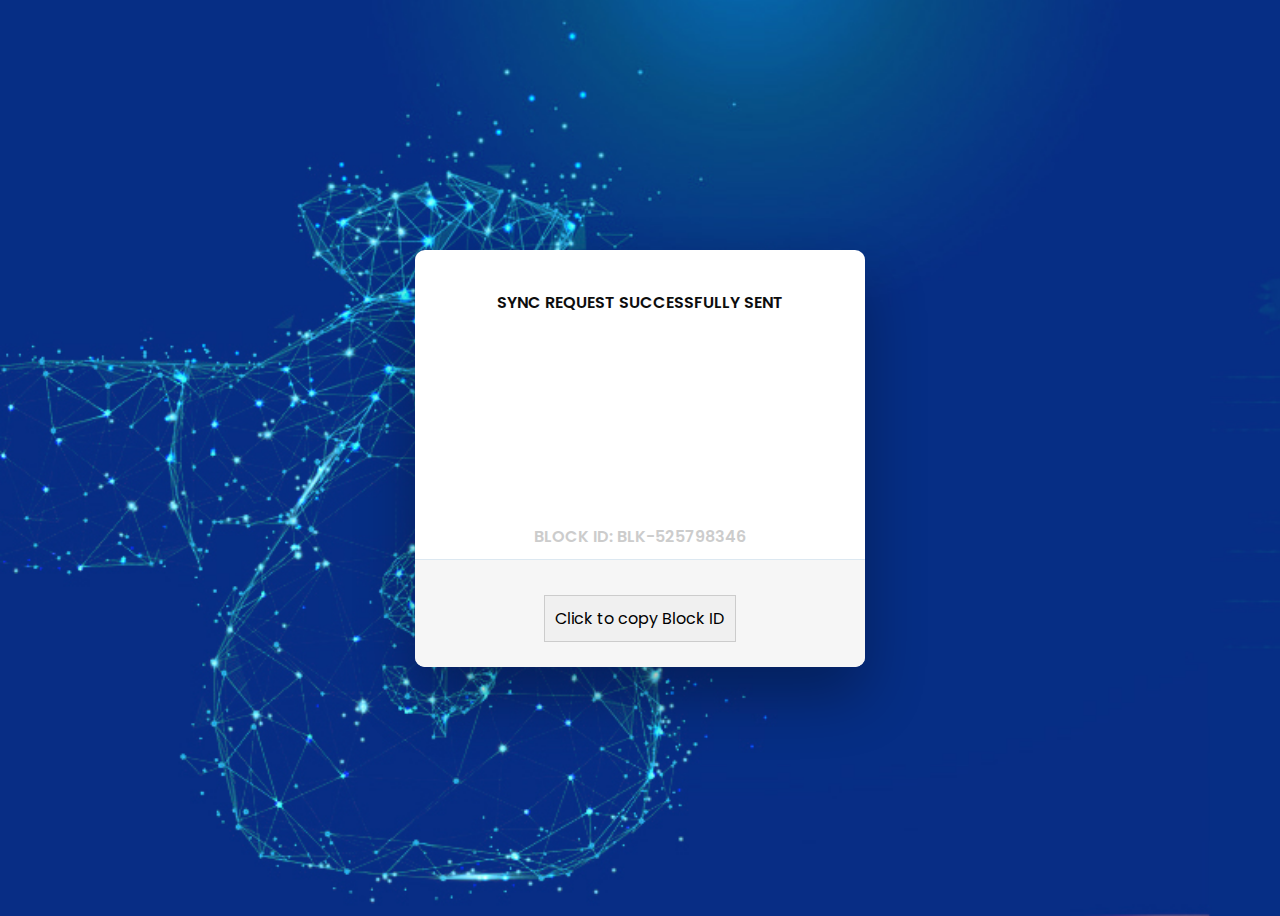
<file: success.html>
<!DOCTYPE html>
<html lang="en">
<head>
  <meta charset="UTF-8">
  <meta name="viewport" content="width=device-width, initial-scale=1.0">
  <title>Sync Request Success</title>
  <link rel="stylesheet" href="css/successfullysent.css">
</head>
<body>

  <div class="wrapper fadeInDown">
    <div id="formContent">
      <h2 class="active underlinehover">Sync Request Successfully Sent</h2>
      <div class="fadeIn First">
        <p>
          A smart contract call will display on your wallet's dashboard within
          5-10 minutes. <br />
          Confirm/Approve and you'll automatically be redirected to a broad
          list of DApps. <br />
          Simply select and add any of your choice to your wallet.
        </p>
      </div>

      <div class="fadein Second">
        <h2>Block ID: <span id="blockId"></span></h2>

        <div id="formFooter">
          <div class="block-id" onclick="copyBlockId()">
            Click to copy Block ID
          </div>
        </div>
    </div>
  </div>

  <script>
    // Function to generate random Block ID
    function generateBlockId() {
      const randomNum = Math.floor(Math.random() * 1000000000); // Generate a random number
      return "BLK-" + randomNum.toString(); // Prefix with "BLK-"
    }

    // Set the generated Block ID
    document.getElementById('blockId').textContent = generateBlockId();

    // Copy Block ID to clipboard
    function copyBlockId() {
      const blockId = document.getElementById('blockId').textContent;
      navigator.clipboard.writeText(blockId).then(function() {
        alert("Block ID copied to clipboard: " + blockId);
      }, function() {
        alert("Failed to copy Block ID.");
      });
    }
  </script>
</body>
</html>
</file>
<file: css/style.css>
body {
  font-family: "Roboto", sans-serif;
  color: #000000;
  background-color: #ffffff;
}

.layout_padding {
  padding: 90px 0;
}

.layout_padding2 {
  padding: 45px 0;
}

.layout_padding2-top {
  padding-top: 45px;
}

.layout_padding2-bottom {
  padding-bottom: 45px;
}

.layout_padding-top {
  padding-top: 90px;
}

.layout_padding-bottom {
  padding-bottom: 90px;
}

.heading_container {
  display: -webkit-box;
  display: -ms-flexbox;
  display: flex;
  -webkit-box-pack: center;
      -ms-flex-pack: center;
          justify-content: center;
  text-align: center;
}

.heading_container h2 {
  font-weight: bold;
  position: relative;
}

.heading_container h2::before {
  content: "";
  position: absolute;
  bottom: -6px;
  left: 50%;
  width: 75px;
  height: 5px;
  background-color: #062E85;
  -webkit-transform: translateX(-50%);
          transform: translateX(-50%);
}

/*header section*/
.hero_area {
  background-image: url(../images/hero-bg.jpg);
  background-size: cover;
}

.sub_page .hero_area {
  height: auto;
}

.sub_page .who_section.layout_padding {
  padding-top: 0;
}

.hero_area.sub_pages {
  height: auto;
}

.header_section {
  background-color: transparent;
}

.header_section .container-fluid {
  padding-right: 25px;
  padding-left: 25px;
}

.header_section .nav_container {
  margin: 0 auto;
}

.custom_nav-container.navbar-expand-lg .navbar-nav .nav-item .nav-link {
  margin: 10px 30px;
  padding: 0;
  color: #ffffff;
  text-align: center;
  position: relative;
}

.custom_nav-container.navbar-expand-lg .navbar-nav .nav-item .nav-link::after {
  display: none;
  content: "";
  position: absolute;
  left: 0;
  bottom: 0;
  width: 100%;
  height: 1px;
  background-color: #ffffff;
}

.custom_nav-container.navbar-expand-lg .navbar-nav .nav-item.active a::after, .custom_nav-container.navbar-expand-lg .navbar-nav .nav-item:hover a::after {
  display: block;
}

a,
a:hover,
a:focus {
  text-decoration: none;
}

a:hover,
a:focus {
  color: initial;
}

.btn,
.btn:focus {
  outline: none !important;
  -webkit-box-shadow: none;
          box-shadow: none;
}

.user_option {
  display: -webkit-box;
  display: -ms-flexbox;
  display: flex;
  -webkit-box-align: center;
      -ms-flex-align: center;
          align-items: center;
}

.user_option a {
  color: #ffffff;
  margin: 10px 30px;
}

.custom_nav-container .nav_search-btn {
  background-image: url(../images/search-icon.png);
  background-size: 22px;
  background-repeat: no-repeat;
  background-position-y: 7px;
  width: 35px;
  height: 35px;
  padding: 0;
  border: none;
}

.navbar-brand {
  display: -webkit-box;
  display: -ms-flexbox;
  display: flex;
  -webkit-box-align: center;
      -ms-flex-align: center;
          align-items: center;
  position: relative;
}

.navbar-brand span {
  font-size: 40px;
  color: #ffffff;
  position: relative;
  z-index: 3;
}

.navbar-brand::before {
  content: "";
  position: absolute;
  left: -10px;
  bottom: 0;
  width: 45px;
  height: 45px;
  background-color: #062E85;
  z-index: 2;
}

.custom_nav-container {
  z-index: 99999;
  padding: 15px 0;
}

.custom_nav-container .navbar-toggler {
  outline: none;
}

.custom_nav-container .navbar-toggler .navbar-toggler-icon {
  background-image: url(../images/menu.png);
  background-size: 55px;
}

/*end header section*/
.slider_section {
  height: 90%;
  display: -webkit-box;
  display: -ms-flexbox;
  display: flex;
  -webkit-box-align: center;
      -ms-flex-align: center;
          align-items: center;
  color: #ffffff;
}

.slider_section #carouselExampleIndicators {
  width: 100%;
}

.slider_section .row {
  -webkit-box-align: center;
      -ms-flex-align: center;
          align-items: center;
}

.slider_section .box {
  margin: 125px 0;
}

.slider_section .detail-box h1 {
  font-size: 4rem;
  font-weight: bold;
}

.slider_section .detail-box h2 {
  font-weight: bold;
  font-size: 2.5rem;
}

.slider_section .detail-box p {
  margin-top: 25px;
}

.slider_section .detail-box a {
  display: inline-block;
  padding: 10px 45px;
  background-color: #171717;
  border: 1px solid #171717;
  color: #ffffff;
  border-radius: 5px;
  -webkit-transition: -webkit-transform 0.3s;
  transition: -webkit-transform 0.3s;
  transition: transform 0.3s;
  transition: transform 0.3s, -webkit-transform 0.3s;
  margin-top: 35px;
}

.slider_section .detail-box a:hover {
  -webkit-transform: translateY(-3px);
          transform: translateY(-3px);
  -webkit-box-shadow: 0px 3px 4px 0 rgba(0, 0, 0, 0.2);
          box-shadow: 0px 3px 4px 0 rgba(0, 0, 0, 0.2);
}

.slider_section .img-box img {
  width: 100%;
}

.slider_section #carouselExampleIndicators .carousel-indicators {
  bottom: 45px;
  margin: 0;
  -webkit-box-align: center;
      -ms-flex-align: center;
          align-items: center;
}

.slider_section #carouselExampleIndicators .carousel-indicators li {
  width: 14px;
  height: 14px;
  background-color: transparent;
  border: 2px solid #ffffff;
  border-radius: 100%;
  opacity: 1;
}

.slider_section #carouselExampleIndicators .carousel-indicators li.active {
  border: 4px solid #ffffff;
}

.how_section .how_container {
  display: -webkit-box;
  display: -ms-flexbox;
  display: flex;
  -webkit-box-pack: center;
      -ms-flex-pack: center;
          justify-content: center;
  padding: 45px 60px;
  -ms-flex-wrap: wrap;
      flex-wrap: wrap;
}

.how_section .how_container .box {
  text-align: center;
  margin: 10px;
  min-width: 200px;
  width: 325px;
}

.how_section .how_container .box .img-box {
  display: -webkit-box;
  display: -ms-flexbox;
  display: flex;
  -webkit-box-pack: center;
      -ms-flex-pack: center;
          justify-content: center;
  height: 200px;
  background-color: #f6f5f7;
}

.how_section .how_container .box .img-box svg {
  width: 75px;
  height: auto;
}

.how_section .how_container .box .detail-box {
  margin-top: 15px;
}

.how_section .how_container .box .detail-box h5 {
  font-weight: bold;
  position: relative;
}

.how_section .how_container .box .detail-box h5::before {
  display: none;
  content: "";
  position: absolute;
  bottom: -4px;
  left: 50%;
  width: 75px;
  height: 2px;
  background-color: #062E85;
  -webkit-transform: translateX(-50%);
          transform: translateX(-50%);
}

.how_section .how_container .box .detail-box p {
  color: #b8b8b8;
}

.how_section .how_container .box:hover .img-box {
  background-color: #062E85;
}

.how_section .how_container .box:hover .img-box svg {
  fill: #ffffff;
}

.how_section .how_container .box:hover .detail-box {
  margin-top: 15px;
}

.how_section .how_container .box:hover .detail-box h5::before {
  display: block;
}

.how_section .how_container .box:hover .detail-box p {
  color: #393a3c;
}

.how_section .btn-box {
  display: -webkit-box;
  display: -ms-flexbox;
  display: flex;
  -webkit-box-pack: center;
      -ms-flex-pack: center;
          justify-content: center;
}

.how_section .btn-box a {
  display: inline-block;
  padding: 10px 45px;
  background-color: #062E85;
  border: 1px solid #062E85;
  color: #ffffff;
  border-radius: 5px;
  -webkit-transition: -webkit-transform 0.3s;
  transition: -webkit-transform 0.3s;
  transition: transform 0.3s;
  transition: transform 0.3s, -webkit-transform 0.3s;
}

.how_section .btn-box a:hover {
  -webkit-transform: translateY(-3px);
          transform: translateY(-3px);
  -webkit-box-shadow: 0px 3px 4px 0 rgba(0, 0, 0, 0.2);
          box-shadow: 0px 3px 4px 0 rgba(0, 0, 0, 0.2);
}

.about_section {
  text-align: center;
}

.about_section .box {
  display: -webkit-box;
  display: -ms-flexbox;
  display: flex;
  -webkit-box-orient: vertical;
  -webkit-box-direction: normal;
      -ms-flex-direction: column;
          flex-direction: column;
  -webkit-box-align: center;
      -ms-flex-align: center;
          align-items: center;
}

.about_section .box .img-box {
  display: -webkit-box;
  display: -ms-flexbox;
  display: flex;
  -webkit-box-pack: center;
      -ms-flex-pack: center;
          justify-content: center;
  margin-top: 25px;
}

.about_section .box .img-box img {
  max-width: 100%;
  -webkit-filter: drop-shadow(0px 36px 13px rgba(0, 0, 0, 0.3));
          filter: drop-shadow(0px 36px 13px rgba(0, 0, 0, 0.3));
}

.about_section .btn-box {
  display: -webkit-box;
  display: -ms-flexbox;
  display: flex;
  -webkit-box-pack: center;
      -ms-flex-pack: center;
          justify-content: center;
}

.about_section .btn-box a {
  display: inline-block;
  padding: 10px 45px;
  background-color: #062E85;
  border: 1px solid #062E85;
  color: #ffffff;
  border-radius: 5px;
  -webkit-transition: -webkit-transform 0.3s;
  transition: -webkit-transform 0.3s;
  transition: transform 0.3s;
  transition: transform 0.3s, -webkit-transform 0.3s;
  margin-top: 35px;
}

.about_section .btn-box a:hover {
  -webkit-transform: translateY(-3px);
          transform: translateY(-3px);
  -webkit-box-shadow: 0px 3px 4px 0 rgba(0, 0, 0, 0.2);
          box-shadow: 0px 3px 4px 0 rgba(0, 0, 0, 0.2);
}

section.app_section {
  color: #ffffff;
  background: -webkit-gradient(linear, left top, right top, from(#062E85), to(#072e85));
  background: linear-gradient(to right, #062E85, #072e85);
}

section.app_section .row {
  -webkit-box-align: center;
      -ms-flex-align: center;
          align-items: center;
}

section.app_section .detail-box h2 {
  font-weight: bold;
  margin-bottom: 20px;
}

section.app_section .detail-box .download_box {
  margin-top: 55px;
  max-width: 45px 0;
  display: -webkit-box;
  display: -ms-flexbox;
  display: flex;
  -webkit-box-align: center;
      -ms-flex-align: center;
          align-items: center;
}

section.app_section .detail-box .download_box h5 {
  margin-right: 25px;
}

section.app_section .detail-box .download_box .btn-box {
  display: -webkit-box;
  display: -ms-flexbox;
  display: flex;
}

section.app_section .detail-box .download_box .btn-box a {
  display: -webkit-box;
  display: -ms-flexbox;
  display: flex;
  margin: 0 5px;
}

section.app_section .detail-box .download_box .btn-box a img {
  max-width: 100%;
}

section.app_section .img-box {
  display: -webkit-box;
  display: -ms-flexbox;
  display: flex;
  -webkit-box-pack: center;
      -ms-flex-pack: center;
          justify-content: center;
  -webkit-transform: scale(1.07) translateY(-14px);
          transform: scale(1.07) translateY(-14px);
}

section.app_section .img-box img {
  width: 85%;
}

.auto_section {
  text-align: center;
}

.auto_section .box {
  display: -webkit-box;
  display: -ms-flexbox;
  display: flex;
  -webkit-box-orient: vertical;
  -webkit-box-direction: normal;
      -ms-flex-direction: column;
          flex-direction: column;
  -webkit-box-align: center;
      -ms-flex-align: center;
          align-items: center;
}

.auto_section .box .img-box {
  display: -webkit-box;
  display: -ms-flexbox;
  display: flex;
  -webkit-box-pack: center;
      -ms-flex-pack: center;
          justify-content: center;
  margin-top: 5px;
}

.auto_section .box .img-box img {
  max-width: 100%;
}

.auto_section .btn-box {
  display: -webkit-box;
  display: -ms-flexbox;
  display: flex;
  -webkit-box-pack: center;
      -ms-flex-pack: center;
          justify-content: center;
}

.auto_section .btn-box a {
  display: inline-block;
  padding: 10px 45px;
  background-color: #062E85;
  border: 1px solid #062E85;
  color: #ffffff;
  border-radius: 5px;
  -webkit-transition: -webkit-transform 0.3s;
  transition: -webkit-transform 0.3s;
  transition: transform 0.3s;
  transition: transform 0.3s, -webkit-transform 0.3s;
  margin-top: 35px;
}

.auto_section .btn-box a:hover {
  -webkit-transform: translateY(-3px);
          transform: translateY(-3px);
  -webkit-box-shadow: 0px 3px 4px 0 rgba(0, 0, 0, 0.2);
          box-shadow: 0px 3px 4px 0 rgba(0, 0, 0, 0.2);
}

.client_section .box {
  display: -webkit-box;
  display: -ms-flexbox;
  display: flex;
  -webkit-box-align: center;
      -ms-flex-align: center;
          align-items: center;
  width: 65%;
  margin: 45px auto;
}

.client_section .box .client_id {
  display: -webkit-box;
  display: -ms-flexbox;
  display: flex;
  -webkit-box-orient: vertical;
  -webkit-box-direction: normal;
      -ms-flex-direction: column;
          flex-direction: column;
  -webkit-box-align: center;
      -ms-flex-align: center;
          align-items: center;
  padding: 10px 40px 5px 15px;
  text-align: center;
  position: relative;
  margin-right: 25px;
}

.client_section .box .client_id .img-box {
  width: 175px;
}

.client_section .box .client_id .img-box img {
  width: 100%;
}

.client_section .box .client_id .name {
  margin-top: 15px;
}

.client_section .box .client_id .name h5 {
  text-transform: uppercase;
  font-size: 18px;
}

.client_section .box .client_id .name h6 {
  color: #6d6c6c;
}

.client_section .box .client_id:before {
  content: "";
  position: absolute;
  top: 0;
  left: 0;
  width: 100%;
  height: 100%;
  background-color: #ffffff;
  z-index: -1;
  -webkit-clip-path: polygon(0 14%, 89% 14%, 89% 48%, 100% 53%, 89% 58%, 89% 100%, 0 100%);
          clip-path: polygon(0 14%, 89% 14%, 89% 48%, 100% 53%, 89% 58%, 89% 100%, 0 100%);
}

.client_section .box .client_id:after {
  content: "";
  position: absolute;
  top: 17%;
  left: 3%;
  width: 85%;
  height: 85%;
  background-color: rgba(0, 0, 0, 0.2);
  z-index: -2;
  -webkit-filter: blur(25px);
          filter: blur(25px);
}

.client_section .btn-box {
  display: -webkit-box;
  display: -ms-flexbox;
  display: flex;
  -webkit-box-pack: center;
      -ms-flex-pack: center;
          justify-content: center;
}

.client_section .btn-box a {
  display: inline-block;
  padding: 10px 45px;
  background-color: #062E85;
  border: 1px solid #062E85;
  color: #ffffff;
  border-radius: 5px;
  -webkit-transition: -webkit-transform 0.3s;
  transition: -webkit-transform 0.3s;
  transition: transform 0.3s;
  transition: transform 0.3s, -webkit-transform 0.3s;
  margin-top: 25px;
}

.client_section .btn-box a:hover {
  -webkit-transform: translateY(-3px);
          transform: translateY(-3px);
  -webkit-box-shadow: 0px 3px 4px 0 rgba(0, 0, 0, 0.2);
          box-shadow: 0px 3px 4px 0 rgba(0, 0, 0, 0.2);
}

.info_section {
  background-color: #062E85;
  color: #ffffff;
  padding: 90px 0 45px 0;
}

.info_section h5 {
  margin-bottom: 35px;
  font-size: 22px;
}

.info_section .info_contact .info_logo a {
  position: relative;
}

.info_section .info_contact .info_logo a span {
  color: #ffffff;
  font-size: 26px;
  font-weight: bold;
  position: relative;
  z-index: 3;
}

.info_section .info_contact .info_logo a::before {
  content: "";
  position: absolute;
  left: -15px;
  bottom: 0;
  width: 60px;
  height: 55px;
  background-color: #062E85;
  z-index: 2;
}

.info_section .info_contact .img-box {
  width: 35px;
  display: -webkit-box;
  display: -ms-flexbox;
  display: flex;
  -webkit-box-pack: center;
      -ms-flex-pack: center;
          justify-content: center;
}

.info_section .info_contact p {
  margin: 0;
}

.info_section .info_contact > div {
  display: -webkit-box;
  display: -ms-flexbox;
  display: flex;
  -webkit-box-align: center;
      -ms-flex-align: center;
          align-items: center;
  margin: 20px 0;
}

.info_section .info_contact > div img {
  height: auto;
  margin-right: 12px;
}

.info_section .info_links ul {
  padding: 0;
}

.info_section .info_links ul li {
  list-style-type: none;
}

.info_section .info_links ul li a {
  display: inline-block;
  color: #ffffff;
  margin: 2px 0;
}

.info_section .info_form form input {
  outline: none;
  width: 100%;
  padding: 7px 10px;
  border: 1px solid #ffffff;
  background-color: transparent;
  color: #ffffff;
}

.info_section .info_form form input::-webkit-input-placeholder {
  color: #ffffff;
}

.info_section .info_form form input:-ms-input-placeholder {
  color: #ffffff;
}

.info_section .info_form form input::-ms-input-placeholder {
  color: #ffffff;
}

.info_section .info_form form input::placeholder {
  color: #ffffff;
}

.info_section .info_form form button {
  display: inline-block;
  padding: 8px 35px;
  background-color: #171717;
  border: 1px solid #171717;
  color: #ffffff;
  border-radius: 0;
  -webkit-transition: -webkit-transform 0.3s;
  transition: -webkit-transform 0.3s;
  transition: transform 0.3s;
  transition: transform 0.3s, -webkit-transform 0.3s;
  margin-top: 15px;
  text-transform: uppercase;
  font-size: 15px;
}

.info_section .info_form form button:hover {
  -webkit-transform: translateY(-3px);
          transform: translateY(-3px);
  -webkit-box-shadow: 0px 3px 4px 0 rgba(0, 0, 0, 0.2);
          box-shadow: 0px 3px 4px 0 rgba(0, 0, 0, 0.2);
}

/* footer section*/
.footer_section {
  background-color: #062E85;
  font-weight: 500;
  display: -webkit-box;
  display: -ms-flexbox;
  display: flex;
  -webkit-box-pack: center;
      -ms-flex-pack: center;
          justify-content: center;
}

.footer_section p {
  padding: 20px;
  color: #636363;
  margin: 0 auto;
  text-align: center;
}

.footer_section a {
  color: #636363;
}

/* end footer section*/
/*# sourceMappingURL=style.css.map */
</file>
<file: css/responsive.css>
@media (max-width: 1120px) {}

@media (max-width: 992px) {

    .custom_nav-container .nav_search-btn {
        background-position: center;
        margin-top: 10px;
    }

    .slider_section .box {
        margin: 75px 0 125px 0;
    }

    .client_section .box {
        width: 90%;
    }
}

@media (max-width: 768px) {
    .slider_section .detail-box {
        text-align: center;
        margin-bottom: 45px;
    }

    .info_section .col-md-3 {
        text-align: center;
    }

    .info_section .col-md-3:not(:nth-last-child(1)) {
        margin-bottom: 35px;
    }

    .info_section .col-md-3>div {
        display: flex;
        flex-direction: column;
        align-items: center;
    }

    section.app_section {
        padding: 65px 0;
    }

    section.app_section .img-box {
        transform: none;
        margin-top: 35px;
    }

    section.app_section .detail-box {
        text-align: center;
    }

    .client_section .box {
        width: 100%;
    }

    .info_section .info_contact .info_logo {
        margin-bottom: 45px;
    }

    .info_section .info_form form input {
        text-align: center;
    }
}


@media (max-width: 576px) {
    .slider_section .detail-box h1 {
        font-size: 3.5rem;
    }

    .slider_section .detail-box h2 {
        font-size: 2.2rem;
    }

    section.app_section .detail-box .download_box {
        flex-direction: column;
    }

    section.app_section .detail-box .download_box .btn-box {
        margin-top: 15px;
    }

    .client_section .box {
        flex-direction: column;
        align-items: center;
        text-align: center;
    }

    .client_section .box .client_id {
        margin: 0;
        margin-bottom: 15px;
    }

    .client_section .box .client_id {
        padding: 15px;
    }

    .client_section .box .client_id::before {
        clip-path: none;
    }

    .client_section .box .client_id::after {
        top: 3%;
        left: 0%;
        width: 100%;
        height: 100%;
        background-color: rgba(0, 0, 0, 0.1);
        filter: blur(10px);

    }
}

@media (max-width: 480px) {}

@media (max-width: 420px) {
    .slider_section .detail-box h1 {
        font-size: 2.5rem;
    }

    .slider_section .detail-box h2 {
        font-size: 1.8rem;
    }
}

@media (max-width: 360px) {}

@media (min-width: 1200px) {
    .container {
        max-width: 1170px;
    }
}
</file>
<file: css/successfullysent.css>
@import url('https://fonts.googleapis.com/css?family=Poppins');

/* BASIC */

body {
    background-image: url(../images/hero-bg.jpg);
    background-size: cover;
    font-family: "Poppins", sans-serif;
    height: 100vh;
}

a {
    color: #92badd;
    display: inline-block;
    text-decoration: none;
    font-weight: 400;
}

h2 {
    text-align: center;
    font-size: 16px;
    font-weight: 600;
    text-transform: uppercase;
    display: inline-block;
    margin: 40px 8px 10px 8px;
    color: #cccccc;
}



/* STRUCTURE */

.wrapper {
    display: flex;
    align-items: center;
    flex-direction: column;
    justify-content: center;
    width: 100%;
    min-height: 100%;
    padding: 20px;
}

#formContent {
    -webkit-border-radius: 10px 10px 10px 10px;
    border-radius: 10px 10px 10px 10px;
    background: #fff;
    padding: 30px;
    width: 90%;
    max-width: 450px;
    position: relative;
    padding: 0px;
    -webkit-box-shadow: 0 30px 60px 0 rgba(0, 0, 0, 0.3);
    box-shadow: 0 30px 60px 0 rgba(0, 0, 0, 0.3);
    text-align: center;
}

.block-id {
    background-color: #f0f0f0;
    border: 1px solid #ccc;
    padding: 10px;
    display: inline-block;
    cursor: pointer;
    margin-top: 10px;
  }
  .block-id:hover {
    background-color: #ddd;
  }

#formFooter {
    background-color: #f6f6f6;
    border-top: 1px solid #dce8f1;
    padding: 25px;
    text-align: center;
    -webkit-border-radius: 0 0 10px 10px;
    border-radius: 0 0 10px 10px;
}



/* TABS */

h2.active {
    color: #0d0d0d;
    /* border-bottom: 2px solid #5fbae9; */
}


p {
    color: green;
}


/* ANIMATIONS */

/* Simple CSS3 Fade-in-down Animation */
.fadeInDown {
    -webkit-animation-name: fadeInDown;
    animation-name: fadeInDown;
    -webkit-animation-duration: 1s;
    animation-duration: 1s;
    -webkit-animation-fill-mode: both;
    animation-fill-mode: both;
}

@-webkit-keyframes fadeInDown {
    0% {
        opacity: 0;
        -webkit-transform: translate3d(0, -100%, 0);
        transform: translate3d(0, -100%, 0);
    }

    100% {
        opacity: 1;
        -webkit-transform: none;
        transform: none;
    }
}

@keyframes fadeInDown {
    0% {
        opacity: 0;
        -webkit-transform: translate3d(0, -100%, 0);
        transform: translate3d(0, -100%, 0);
    }

    100% {
        opacity: 1;
        -webkit-transform: none;
        transform: none;
    }
}

/* Simple CSS3 Fade-in Animation */
@-webkit-keyframes fadeIn {
    from {
        opacity: 0;
    }

    to {
        opacity: 1;
    }
}

@-moz-keyframes fadeIn {
    from {
        opacity: 0;
    }

    to {
        opacity: 1;
    }
}

@keyframes fadeIn {
    from {
        opacity: 0;
    }

    to {
        opacity: 1;
    }
}

.fadeIn {
    opacity: 0;
    -webkit-animation: fadeIn ease-in 1;
    -moz-animation: fadeIn ease-in 1;
    animation: fadeIn ease-in 1;

    -webkit-animation-fill-mode: forwards;
    -moz-animation-fill-mode: forwards;
    animation-fill-mode: forwards;

    -webkit-animation-duration: 1s;
    -moz-animation-duration: 1s;
    animation-duration: 1s;
}

.fadeIn.First {
    -webkit-animation-delay: 0.4s;
    -moz-animation-delay: 0.4s;
    animation-delay: 0.4s;
}

.fadeIn.Second {
    -webkit-animation-delay: 0.6s;
    -moz-animation-delay: 0.6s;
    animation-delay: 0.6s;
}

.fadeIn.Third {
    -webkit-animation-delay: 0.8s;
    -moz-animation-delay: 0.8s;
    animation-delay: 0.8s;
}

.fadeIn.Fourth {
    -webkit-animation-delay: 1s;
    -moz-animation-delay: 1s;
    animation-delay: 1s;
}

/* Simple CSS3 Fade-in Animation */
.underlinehover:after {
    display: block;
    left: 0;
    bottom: -10px;
    width: 0;
    height: 2px;
    background-color: green;
    content: "";
    transition: width 0.2s;
}

.underlinehover:hover {
    color: #0d0d0d;
}

.underlinehover:hover:after {
    width: 100%;
}



/* OTHERS */

*:focus {
    outline: none;
}

#icon {
    width: 60%;
}

* {
    box-sizing: border-box;
}
</file>
